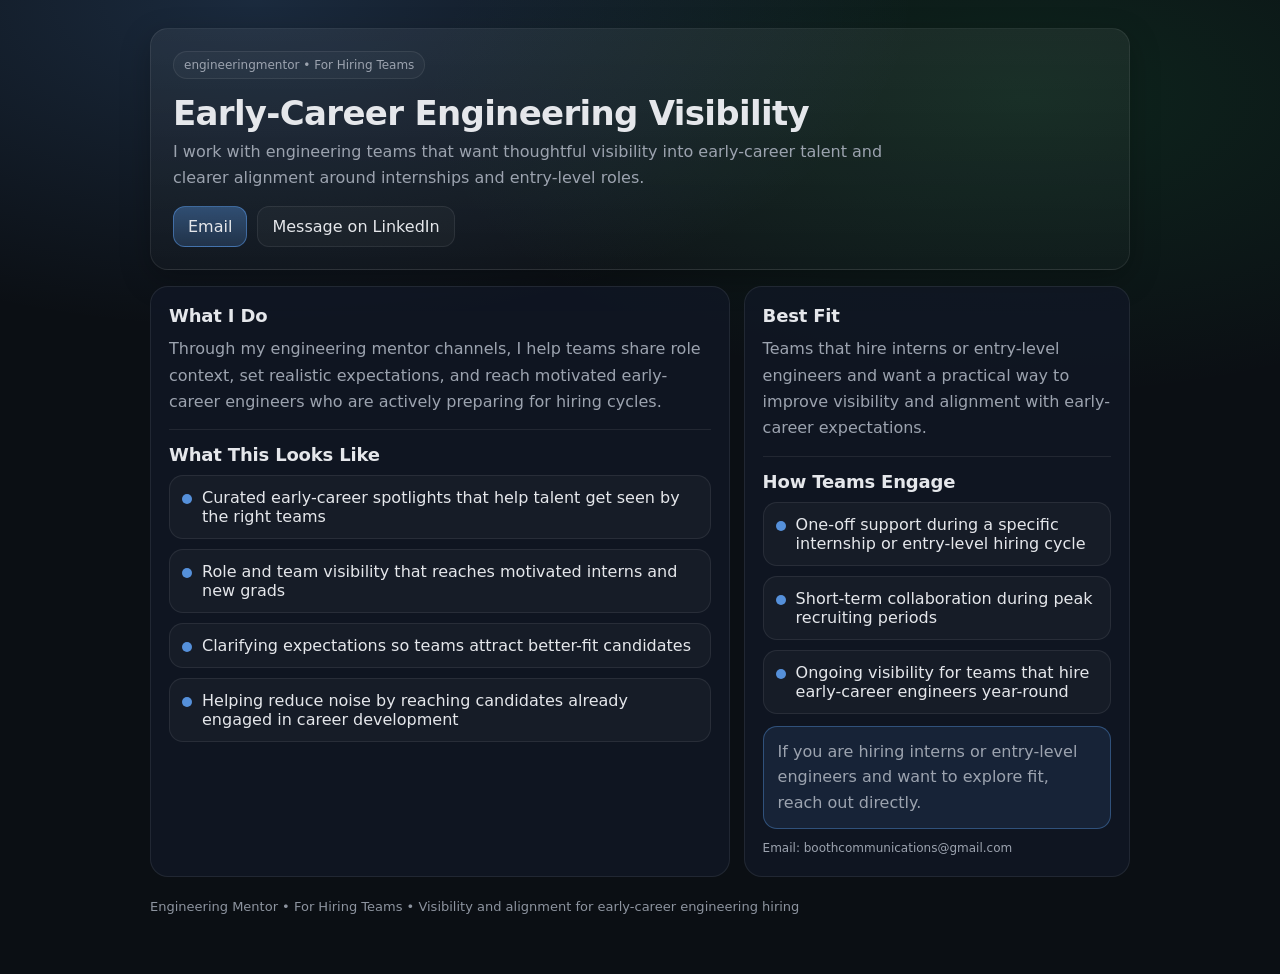
<file: hiring-teams.html>
<!DOCTYPE html>
<html lang="en">
<head>
  <meta charset="UTF-8" />
  <title>For Hiring Teams — Engineering Mentor</title>
  <meta name="viewport" content="width=device-width, initial-scale=1.0" />
  <meta name="description" content="For engineering hiring teams: visibility and alignment for internships and entry-level roles." />

  <link rel="stylesheet" href="hiring-teams.css" />
</head>

<body>
  <div class="page">

    <section class="hero">
      <div class="kicker">engineeringmentor • For Hiring Teams</div>
      <h1>Early-Career Engineering Visibility</h1>
      <p class="sub">
        I work with engineering teams that want thoughtful visibility into early-career talent and clearer alignment
        around internships and entry-level roles.
      </p>

      <div class="btnrow">
  <a class="btn primary" href="mailto:boothcommunications@gmail.com?subject=Hiring%20Teams%20Inquiry">Email</a>
  <a class="btn" href="https://www.linkedin.com/in/davis-booth-81537391" target="_blank" rel="noreferrer">
    Message on LinkedIn
  </a>
</div>


      
    </section>

    <div class="grid">
      <section class="card">
        <h2>What I Do</h2>
        <p>
          Through my engineering mentor channels, I help teams share role context, set realistic expectations,
          and reach motivated early-career engineers who are actively preparing for hiring cycles.
        </p>

        <hr />

        <h2>What This Looks Like</h2>
        <ul class="list">
          <li class="li"><span class="dot"></span><div>Curated early-career spotlights that help talent get seen by the right teams</div></li>
          <li class="li"><span class="dot"></span><div>Role and team visibility that reaches motivated interns and new grads</div></li>
          <li class="li"><span class="dot"></span><div>Clarifying expectations so teams attract better-fit candidates</div></li>
          <li class="li"><span class="dot"></span><div>Helping reduce noise by reaching candidates already engaged in career development</div></li>
        </ul>
      </section>

      <section class="card">
        <h2>Best Fit</h2>
        <p>
          Teams that hire interns or entry-level engineers and want a practical way to improve visibility and alignment
          with early-career expectations.
        </p>

        <hr />

        <h2>How Teams Engage</h2>
        <ul class="list">
          <li class="li"><span class="dot"></span><div>One-off support during a specific internship or entry-level hiring cycle</div></li>
          <li class="li"><span class="dot"></span><div>Short-term collaboration during peak recruiting periods</div></li>
          <li class="li"><span class="dot"></span><div>Ongoing visibility for teams that hire early-career engineers year-round</div></li>
        </ul>

        <div class="note" style="margin-top:12px;">
          If you are hiring interns or entry-level engineers and want to explore fit, reach out directly.
        </div>

        <p class="small" style="margin-top:10px;">
          Email: boothcommunications@gmail.com
        </p>
      </section>
    </div>

    <div class="footer">
      Engineering Mentor • For Hiring Teams • Visibility and alignment for early-career engineering hiring
    </div>

  </div>
</body>
</html>
</file>
<file: hiring-teams.css>
/* hiring-teams.css — clean, company-facing layout */

:root{
  --bg:#0b0f14;
  --card:#111827;
  --card2:#0f172a;
  --text:#e5e7eb;
  --muted:#9ca3af;
  --line:rgba(255,255,255,.08);
  --accent:#60a5fa;
}

body{
  margin:0;
  font-family: system-ui, -apple-system, Segoe UI, Roboto, Arial, sans-serif;
  background: radial-gradient(1200px 600px at 20% 0%, rgba(96,165,250,.18), transparent 55%),
              radial-gradient(1000px 500px at 80% 10%, rgba(34,197,94,.12), transparent 60%),
              var(--bg);
  color:var(--text);
}

.page{ max-width: 980px; margin: 0 auto; padding: 28px 16px 60px; }

.hero{
  border:1px solid var(--line);
  background: linear-gradient(180deg, rgba(255,255,255,.06), rgba(255,255,255,.02));
  border-radius: 18px;
  padding: 22px;
  box-shadow: 0 10px 30px rgba(0,0,0,.25);
}

.kicker{
  display:inline-flex;
  gap:8px;
  align-items:center;
  font-size: 12px;
  color: var(--muted);
  border:1px solid var(--line);
  padding:6px 10px;
  border-radius: 999px;
  background: rgba(255,255,255,.03);
}

h1{ margin: 14px 0 6px; font-size: 34px; letter-spacing: -0.02em; }
.sub{ margin:0; color: var(--muted); line-height: 1.6; max-width: 70ch; }

.btnrow{ display:flex; flex-wrap:wrap; gap:10px; margin-top:16px; }
.btn{
  display:inline-flex;
  gap:10px;
  align-items:center;
  padding: 10px 14px;
  border-radius: 12px;
  border:1px solid var(--line);
  background: rgba(255,255,255,.03);
  color: var(--text);
  text-decoration:none;
}
.btn:hover{ border-color: rgba(96,165,250,.5); }
.btn.primary{
  background: linear-gradient(180deg, rgba(96,165,250,.35), rgba(96,165,250,.18));
  border-color: rgba(96,165,250,.45);
}

.grid{
  display:grid;
  grid-template-columns: 1fr;
  gap: 14px;
  margin-top: 16px;
}
@media (min-width: 900px){
  .grid{ grid-template-columns: 1.2fr .8fr; }
}

.card{
  border:1px solid var(--line);
  background: rgba(17,24,39,.72);
  border-radius: 18px;
  padding: 18px;
}

.card h2{ margin: 0 0 10px; font-size: 18px; letter-spacing: -0.01em; }
.card p{ margin: 0; color: var(--muted); line-height: 1.65; }

.list{
  margin: 10px 0 0;
  padding: 0;
  list-style: none;
  display:grid;
  gap: 10px;
}
.li{
  display:flex;
  gap: 10px;
  align-items:flex-start;
  padding: 12px;
  border-radius: 14px;
  border:1px solid var(--line);
  background: rgba(255,255,255,.03);
}
.dot{
  width:10px;height:10px;border-radius:999px;
  margin-top: 6px;
  background: rgba(96,165,250,.85);
  flex:0 0 auto;
}

.note{
  margin-top: 12px;
  padding: 12px 14px;
  border-radius: 14px;
  border:1px solid rgba(96,165,250,.35);
  background: rgba(96,165,250,.10);
  color: var(--muted);
  line-height: 1.6;
}

.footer{
  margin-top: 22px;
  color: var(--muted);
  font-size: 13px;
  opacity: .9;
}
.small{ font-size: 12px; color: var(--muted); }
hr{ border:none; border-top: 1px solid var(--line); margin: 14px 0; }
a{ color: var(--accent); }
</file>
